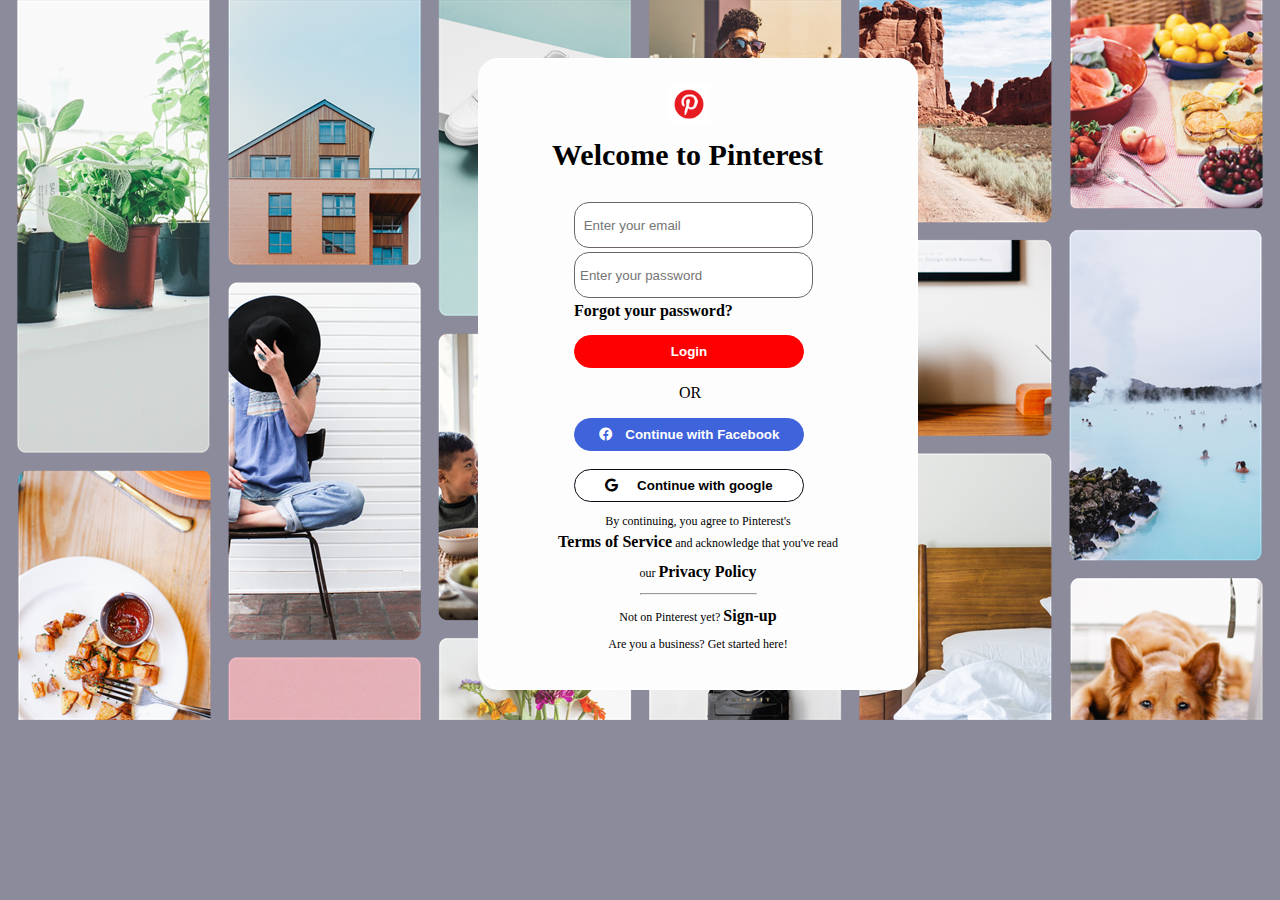
<file: index.html>
<!DOCTYPE html>
<html lang="en">
  <head>
    <meta charset="UTF-8" />
    <meta http-equiv="X-UA-Compatible" content="IE=edge" />
    <meta name="viewport" content="width=device-width, initial-scale=1.0" />
    <title>Login page like Printarest</title>
    <link rel="stylesheet" href="font/css/all.min.css" />
    <link rel="stylesheet" href="css/login-page.css" />
  </head>
  <body>
    <div id="div1">
      <img id="img1" src="photo/printarest.png" alt="" />
      <p id="p1">Welcome to Pinterest</p>
      <form>
        <input
          id="email"
          type="email"
          placeholder=" Enter your email"
          required
        /><br />
        <input
          id="password"
          type="password"
          placeholder="Enter your password"
          required
        /><br />
        <a id="a1" href="Html/forgot.html" target="blank">Forgot your password?</a><br />
        <input id="login" type="submit" value="Login" /><br />

        <!-- <input id="facebook" type="submit" value="Continue with Facebook"  ><br>
        <input id="google" type="submit" value="Continue with Google"> -->
      </form>
      <p id="p2">OR</p>

      <!-- facebook button -->

      <button id="button1">
        <i class="fab fa-facebook"></i>
        <a id="facebook-link" href="https://www.facebook.com/"
          >Continue with Facebook</a
        ></button
      ><br /><br />

      <!-- google button -->

      <button id="button2">
        <i class="fab fa-google"></i>
        <a id="google-link" href="">Continue with google</a>
      </button>

      <!-- by continue section -->

      <div>
        <p class="agree">By continuing, you agree to Pinterest's</p>
        <p class="service">
          <a id="terms" href="#">Terms of Service</a> and acknowledge that
          you've read
        </p>
        <p class="our">our <a id="policy" href="#">Privacy Policy</a></p>
        <hr class="hr1" />
        <p class="on">
          Not on Pinterest yet? <a id="sing" href="Html/sinup.html">Sign-up</a>
        </p>
        <p class="you">Are you a business? Get started here!</p>
      </div>
    </div>
  </body>
</html>
</file>
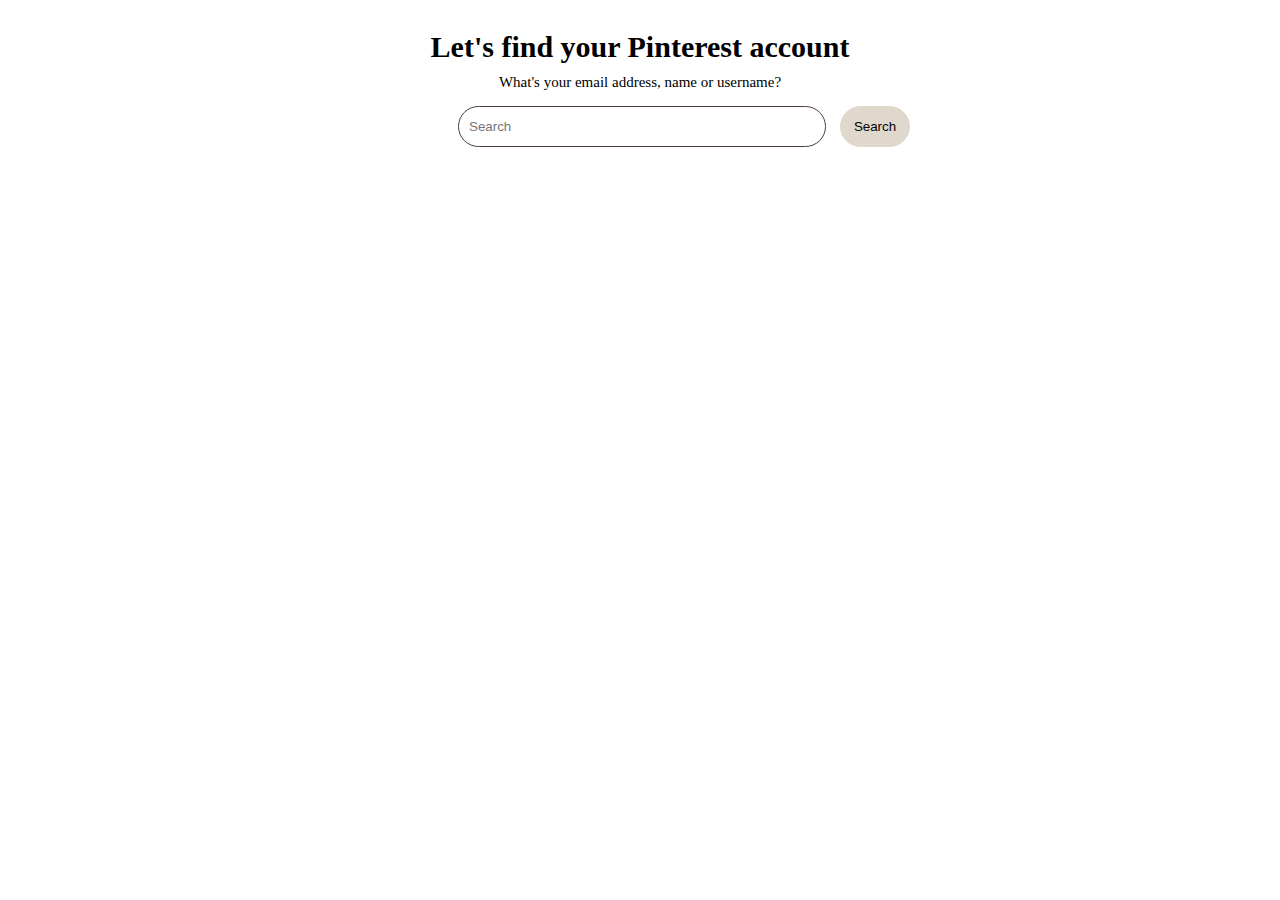
<file: Html/forgot.html>
<!DOCTYPE html>
<html lang="en">
  <head>
    <meta charset="UTF-8" />
    <meta http-equiv="X-UA-Compatible" content="IE=edge" />
    <meta name="viewport" content="width=device-width, initial-scale=1.0" />
    <title>Forgot page like printarest</title>
    <link rel="stylesheet" href="../css/forgot-page.css" />
  </head>
  <body>
    <div>
      <p id="p1">Let's find your Pinterest account</p>
      <p id="p2">What's your email address, name or username?</p>
      <form>
        <input id="search" type="search" placeholder="Search" />
        <input id="submit" type="submit" value="Search" />
      </form>
    </div>
  </body>
</html>
</file>
<file: css/login-page.css>
body {
  background-color: rgba(121, 119, 138, 0.856);
  background-image: url(../photo/p.png) ;
  background-repeat: no-repeat;
  background-attachment: fixed;
  background-size: 100%;

}

#img1{
    height: 40px;
    width: 40px;
    margin-left: 190px;
    margin-top: 25px;

}

#div1 {
  background-color: rgb(253, 253, 253);
  width: 438px;
  float: left;
  border: 1px solid rgb(255, 255, 255);
  border-radius: 20px;
  padding-bottom: 25px;
  margin-left: 470px;
  margin-top: 50px;
  margin-bottom: 50px;
}

#p1 {
  margin-left: 73px;
  font-size: 30px;
  font-weight: bold;
  margin-top: 10px;
}

#email {
  margin-bottom: 4px;
  margin-left: 95px;
  padding-left: 5px;
  width: 230px;
  height: 42px;
  border-radius: 15px;
  border: 1px solid rgb(110, 102, 102);
}

#password {
    margin-bottom: 4px;
    margin-left: 95px;
    padding-left: 5px;
    width: 230px;
    height: 42px;
    border-radius: 15px;
    border: 1px solid rgb(110, 102, 102);
}

#a1{
    color: black;
    font-weight: bold;
    text-decoration: none;
    margin-left: 95px;

}

#login{
    width: 230px;
    height: 33px;
    margin-left: 95px;
    margin-top: 15px;
    border-radius: 50px;
    border: 1px solid red;
    color: white;
    background-color: red;
    font-weight: bold;


}

#p2{
    margin-left: 200px;
}

#button1{
  width: 230px;
  height: 33px;
  margin-left: 95px;
  margin-top: 0px;
  border-radius: 50px;
  border: 1px solid rgb(63, 99, 219);d;
  color: white;
  background-color: rgb(63, 99, 219);
  font-weight: bold;
 
}


.fa-facebook{
  
  margin-right: 10px;
  

}

#facebook-link{
  color: white;
  text-decoration: none;
  font-weight: bold;
}

#button2{
  width: 230px;
  height: 33px;
  margin-left: 95px;
  margin-top: 0px;
  border-radius: 50px;
  border: 1px solid rgb(7, 9, 19);d;
  color: white;
  background-color: rgb(255, 255, 255);
  font-weight: bold;

 
}

.fa-google{
  color: black;
  margin-right: 15px;
}

#google-link{
  text-decoration: none;
  color: black;
  font-weight: bold;
}


 /* by continue section  */

.agree{
  font-size: 12px;
  
  margin-bottom: 4px;
  text-align: center;
}

.service{
  font-size: 12px;
  text-align: center;
  margin-top: 0px;
}

.our{
  font-size: 12px;
  text-align: center;
}

.hr1{
   width: 115px;
}

.on{
  font-size: 12px;
  text-align: center;
}

.you{
  font-size: 12px;
  text-align: center;
}

#terms{
  text-decoration: none;
  color: black;
  font-weight: 900;
  font-size: 16px;
}

#terms:hover{
  opacity: 0.3;
  color: blue;
}


#policy{
  text-decoration: none;
  color: black;
  font-weight: 900;
  font-size: 16px;
}


#sing{
  text-decoration: none;
  color: black;
  font-weight: 900;
  font-size: 16px;
}
</file>
<file: css/forgot-page.css>
#p1{
     text-align: center;
     font-size: 30px;
     font-weight: bold;
     margin-bottom: 10px;
}

#p2{
    text-align: center;
    font-size: 15px;
    margin-top: 0%;
}

#search{
margin-left: 450px;
height: 41px;
width: 368px;
border-radius: 30px;
border: 1px solid rgb(77, 61, 61);
padding-left: 10px;
}



#submit{
    height: 41px;
    width: 70px;
    background-color: rgb(224, 216, 205);
    margin-left: 10px;
    border-radius: 50px;
    border: 1px solid  rgb(224, 216, 205);
}
</file>
